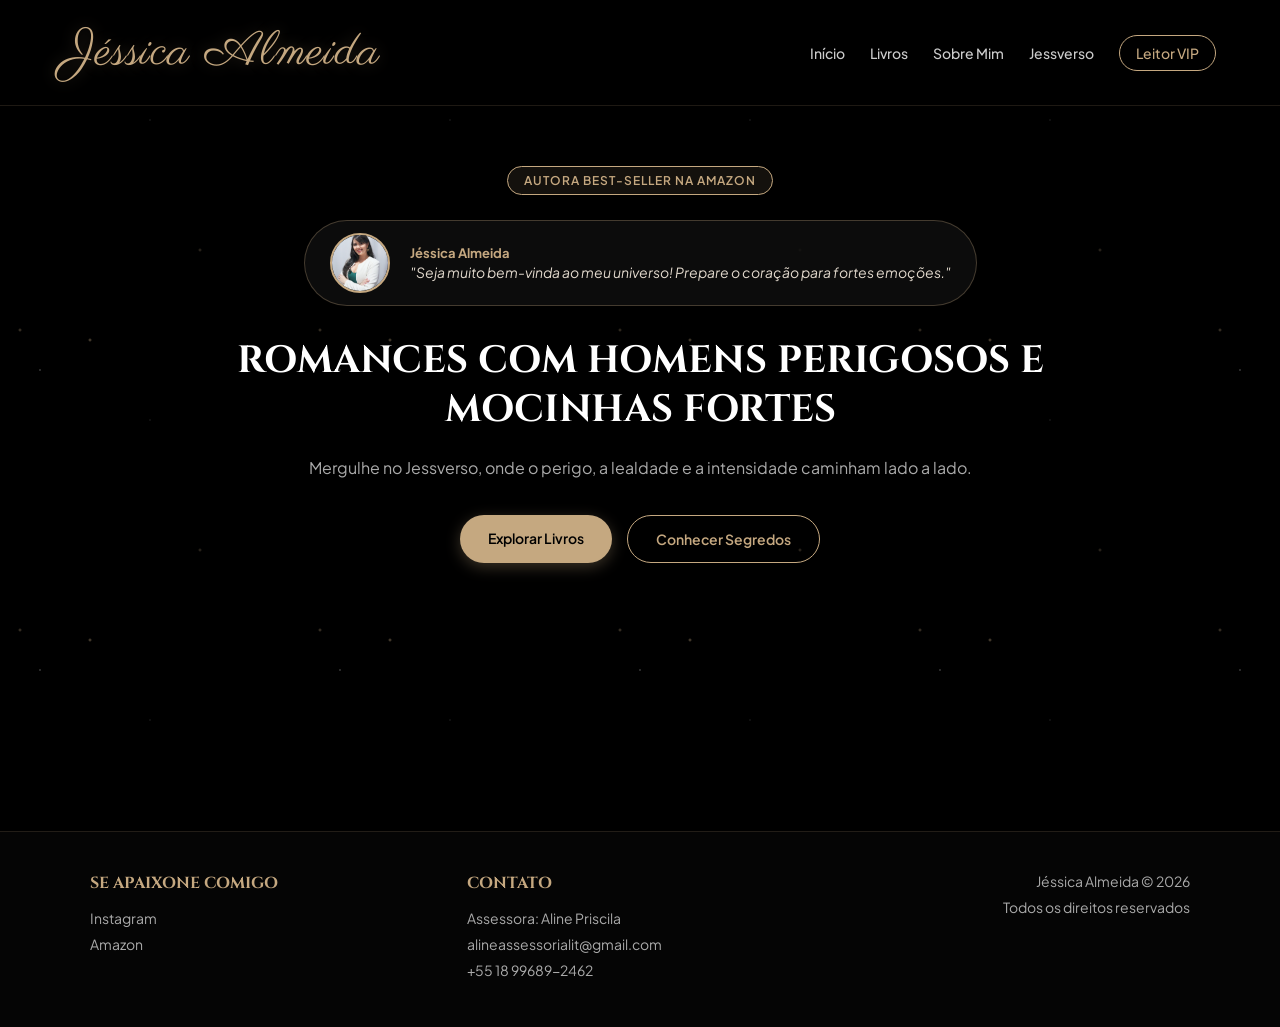
<file: site-irma/index.html>
<!DOCTYPE html>
<html lang="pt-BR">
<head>
    <meta charset="UTF-8">
    <meta name="viewport" content="width=device-width, initial-scale=1.0">
    <title>Jéssica Almeida | Autora Best-Seller</title>
    <link rel="preconnect" href="https://fonts.googleapis.com">
    <link rel="preconnect" href="https://fonts.gstatic.com" crossorigin>
    <link href="https://fonts.googleapis.com/css2?family=Cinzel:wght@500;600;700&family=Parisienne&family=Plus+Jakarta+Sans:wght@300;400;500;600&display=swap" rel="stylesheet">
    
    <style>
        * {
            box-sizing: border-box;
            margin: 0;
            padding: 0;
        }

        body {
            background-color: #000000 !important;
            color: #fff;
            font-family: 'Plus Jakarta Sans', sans-serif;
            overflow-x: hidden;
            position: relative;
        }

        .estrelas-fundo {
            position: fixed;
            top: 0;
            left: 0;
            width: 100%;
            height: 100%;
            pointer-events: none;
            z-index: 0;
            background-image: 
                radial-gradient(2px 2px at 20px 30px, rgba(197, 168, 128, 0.4), rgba(0,0,0,0)),
                radial-gradient(1.5px 1.5px at 40px 70px, rgba(255, 255, 255, 0.3), rgba(0,0,0,0)),
                radial-gradient(2px 2px at 90px 40px, rgba(197, 168, 128, 0.5), rgba(0,0,0,0)),
                radial-gradient(1px 1px at 150px 120px, rgba(255, 255, 255, 0.2), rgba(0,0,0,0)),
                radial-gradient(2px 2px at 200px 250px, rgba(197, 168, 128, 0.3), rgba(0,0,0,0));
            background-repeat: repeat;
            background-size: 300px 300px;
            animation: moverEstrelas 25s linear infinite;
        }

        @keyframes moverEstrelas {
            0% { transform: translateY(0); }
            100% { transform: translateY(-300px); }
        }

        .header {
            position: relative;
            z-index: 10;
            display: flex;
            justify-content: space-between;
            align-items: center;
            padding: 20px 5%;
            background: rgba(0, 0, 0, 0.85);
            backdrop-filter: blur(10px);
            border-bottom: 1px solid rgba(197, 168, 128, 0.15);
        }

        .logo-texto span {
            font-family: 'Parisienne', cursive; 
            font-size: 48px; 
            color: #c5a880; 
            letter-spacing: 1px;
            text-shadow: 0 0 15px rgba(197, 168, 128, 0.3);
        }

        .nav-links {
            display: flex;
            gap: 25px;
            align-items: center;
        }

        .nav-links a {
            color: #ccc;
            text-decoration: none;
            font-size: 14px;
            font-weight: 500;
            transition: color 0.3s;
            cursor: pointer;
        }

        .nav-links a:hover {
            color: #c5a880;
        }

        .btn-vip-nav {
            border: 1px solid #c5a880;
            padding: 8px 16px;
            border-radius: 20px;
            color: #c5a880 !important;
            transition: background 0.3s, color 0.3s !important;
        }

        .btn-vip-nav:hover {
            background: #c5a880;
            color: #000 !important;
        }

        .main-conteudo {
            position: relative;
            z-index: 5;
            min-height: 75vh;
        }

        .aba-conteudo {
            display: none;
            opacity: 0;
            transition: opacity 0.5s ease;
        }

        .aba-conteudo.ativa {
            display: block;
            opacity: 1;
            animation: fadeIn 0.6s ease forwards;
        }

        @keyframes fadeIn {
            from { opacity: 0; transform: translateY(10px); }
            to { opacity: 1; transform: translateY(0); }
        }

        .hero {
            display: flex;
            flex-direction: column;
            align-items: center;
            text-align: center;
            padding: 60px 20px;
            max-width: 900px;
            margin: 0 auto;
        }

        .badge-amazon {
            background: rgba(197, 168, 128, 0.1);
            border: 1px solid #c5a880;
            color: #c5a880;
            padding: 6px 16px;
            border-radius: 30px;
            font-size: 12px;
            font-weight: 600;
            letter-spacing: 1px;
            text-transform: uppercase;
            margin-bottom: 25px;
        }

        .avatar-boas-vindas {
            display: flex;
            align-items: center;
            gap: 20px;
            margin-bottom: 30px;
            background: rgba(15, 15, 15, 0.8);
            border: 1px solid rgba(197, 168, 128, 0.3);
            padding: 12px 25px;
            border-radius: 50px;
            box-shadow: 0 10px 30px rgba(0,0,0,0.7);
            animation: flutuarAvatar 4s ease-in-out infinite;
        }

        @keyframes flutuarAvatar {
            0% { transform: translateY(0px); }
            50% { transform: translateY(-5px); }
            100% { transform: translateY(0px); }
        }

        .avatar-img-container {
            width: 60px;
            height: 60px;
            border-radius: 50%;
            overflow: hidden;
            border: 2px solid #c5a880;
            flex-shrink: 0;
        }

        .avatar-img-container img {
            width: 100%;
            height: 100%;
            object-fit: cover;
        }

        .avatar-balao {
            font-size: 14px;
            color: #e2d9cd;
            text-align: left;
            font-style: italic;
        }

        .avatar-balao strong {
            color: #c5a880;
            font-style: normal;
            display: block;
            font-size: 13px;
            margin-bottom: 2px;
        }

        .hero h1 {
            font-family: 'Cinzel', serif;
            font-size: 38px;
            line-height: 1.3;
            color: #fff;
            margin-bottom: 20px;
            text-shadow: 0 5px 15px rgba(0,0,0,0.8);
        }

        .hero p {
            color: #aaa;
            font-size: 16px;
            line-height: 1.6;
            margin-bottom: 35px;
            max-width: 700px;
        }

        .hero-botoes {
            display: flex;
            gap: 15px;
            flex-wrap: wrap;
            justify-content: center;
        }

        .btn-primario, .btn-secundario {
            padding: 14px 28px;
            border-radius: 30px;
            font-weight: 600;
            font-size: 14px;
            cursor: pointer;
            text-decoration: none;
            transition: all 0.3s ease;
        }

        .btn-primario {
            background-color: #c5a880;
            color: #000;
            box-shadow: 0 4px 15px rgba(197, 168, 128, 0.3);
        }

        .btn-primario:hover {
            background-color: #d8be96;
            transform: translateY(-2px);
            box-shadow: 0 6px 20px rgba(197, 168, 128, 0.5);
        }

        .btn-secundario {
            background: transparent;
            border: 1px solid #c5a880;
            color: #c5a880;
        }

        .btn-secundario:hover {
            background: rgba(197, 168, 128, 0.1);
            transform: translateY(-2px);
        }

        .secao-interna {
            max-width: 1200px;
            margin: 0 auto;
            padding: 50px 20px;
        }

        .secao-interna h2 {
            font-family: 'Cinzel', serif;
            font-size: 30px;
            color: #c5a880;
            margin-bottom: 10px;
        }

        .subtitulo-secao {
            color: #888;
            font-size: 15px;
            margin-bottom: 30px;
        }

        .categoria-titulo {
            font-family: 'Cinzel', serif;
            color: #c5a880;
            font-size: 20px;
            margin-top: 40px;
            margin-bottom: 20px;
            border-bottom: 1px solid rgba(197, 168, 128, 0.2);
            padding-bottom: 10px;
        }

        /* GRID PARA ALINHAR PERFEITAMENTE LADO A LADO */
        .grade-livros {
            display: grid;
            grid-template-columns: repeat(auto-fill, minmax(220px, 1fr));
            gap: 25px;
            margin-bottom: 30px;
        }

        .card-livro {
            background: #0a0a0a;
            border: 1px solid rgba(197, 168, 128, 0.2);
            border-radius: 12px;
            padding: 15px;
            text-align: center;
            transition: all 0.4s cubic-bezier(0.165, 0.84, 0.44, 1);
            box-shadow: 0 5px 15px rgba(0,0,0,0.5);
            display: flex;
            flex-direction: column;
            justify-content: space-between;
        }

        .card-livro:hover {
            transform: translateY(-8px) scale(1.02);
            border-color: #c5a880;
            box-shadow: 0 15px 35px rgba(197, 168, 128, 0.25);
        }

        .capa-container {
            width: 100%;
            height: 350px; 
            border-radius: 8px;
            overflow: hidden;
            margin-bottom: 15px;
            background: #050505;
        }

        .capa-container img {
            width: 100%;
            height: 100%;
            object-fit: cover; 
            object-position: center;
            transition: transform 0.5s ease;
        }

        .card-livro:hover .capa-container img {
            transform: scale(1.04);
        }

        .card-livro h3 {
            font-size: 15px;
            color: #fff;
            margin-bottom: 15px;
            font-weight: 600;
            line-height: 1.4;
        }

        .btn-livro {
            display: block;
            background: rgba(197, 168, 128, 0.1);
            color: #c5a880;
            border: 1px solid #c5a880;
            padding: 10px;
            border-radius: 6px;
            font-size: 13px;
            font-weight: 600;
            text-decoration: none;
            transition: all 0.3s;
        }

        .btn-livro:hover {
            background: #c5a880;
            color: #000;
        }

        .mensagem-vazio {
            color: #666;
            font-style: italic;
            font-size: 14px;
        }

        .sobre-container-centralizado {
            text-align: center; 
            max-width: 700px; 
            margin: 0 auto; 
            padding: 40px 20px;
        }

        .sobre-foto-centralizada img {
            width: 250px;
            max-width: 100%;
            height: auto;
            border-radius: 12px;
            border: 2px solid #c5a880;
            box-shadow: 0 10px 30px rgba(197, 168, 128, 0.2);
            transition: transform 0.4s ease;
        }

        .sobre-foto-centralizada img:hover {
            transform: scale(1.03);
        }

        .story-container-central {
            display: block;
            width: 290px;
            max-width: 100%;
            margin: 0 auto;
            border-radius: 28px;
            overflow: hidden;
            box-shadow: 0 15px 40px rgba(0,0,0,0.9), 0 0 25px rgba(197, 168, 128, 0.25);
            border: 2px solid #c5a880;
            background: #000;
            animation: flutuarCardWhatsApp 3.5s ease-in-out infinite, pulsarBrilho 2s infinite alternate;
            text-decoration: none;
            transition: transform 0.3s ease, box-shadow 0.3s ease;
        }

        @keyframes flutuarCardWhatsApp {
            0% { transform: translateY(0px) rotate(0deg); }
            50% { transform: translateY(-8px) rotate(0.5deg); }
            100% { transform: translateY(0px) rotate(0deg); }
        }

        @keyframes pulsarBrilho {
            0% { box-shadow: 0 15px 40px rgba(0,0,0,0.9), 0 0 15px rgba(197, 168, 128, 0.2); }
            100% { box-shadow: 0 20px 50px rgba(0,0,0,0.95), 0 0 35px rgba(197, 168, 128, 0.5); }
        }

        .story-container-central:hover {
            transform: scale(1.04);
        }

        .story-bg {
            width: 100%;
            display: block;
            height: auto;
            transition: transform 0.5s ease;
        }

        .story-container-central:hover .story-bg {
            transform: scale(1.05);
        }

        .vip-container-centralizado {
            max-width: 600px; 
            margin: 0 auto; 
            padding: 40px 20px; 
            text-align: center;
        }

        .form-vip {
            display: flex; 
            flex-direction: column; 
            gap: 20px; 
            text-align: left;
            background: rgba(10, 10, 10, 0.7);
            padding: 30px;
            border-radius: 12px;
            border: 1px solid rgba(197, 168, 128, 0.2);
            box-shadow: 0 10px 30px rgba(0,0,0,0.5);
        }

        .grupo-input input {
            width: 100%; 
            padding: 14px; 
            background: #0d0d0d; 
            border: 1px solid rgba(197, 168, 128, 0.4); 
            color: #fff; 
            border-radius: 6px; 
            font-family: 'Plus Jakarta Sans', sans-serif;
            transition: border-color 0.3s;
        }

        .grupo-input input:focus {
            outline: none;
            border-color: #c5a880;
            box-shadow: 0 0 10px rgba(197, 168, 128, 0.2);
        }

        .btn-enviar-vip {
            background-color: #c5a880; 
            color: #0d0d0d; 
            font-weight: 700; 
            padding: 16px; 
            border: none; 
            border-radius: 6px; 
            cursor: pointer; 
            margin-top: 10px; 
            font-family: 'Plus Jakarta Sans', sans-serif; 
            font-size: 15px; 
            width: 100%; 
            transition: background 0.3s, transform 0.2s;
        }

        .btn-enviar-vip:hover {
            background-color: #d8be96;
            transform: translateY(-2px);
        }

        .footer-site {
            position: relative;
            z-index: 5;
            background: #050505;
            border-top: 1px solid rgba(197, 168, 128, 0.15);
            padding: 40px 5%;
            margin-top: 50px;
        }

        .footer-conteudo {
            max-width: 1100px;
            margin: 0 auto;
            display: grid;
            grid-template-columns: repeat(auto-fit, minmax(250px, 1fr));
            gap: 30px;
        }

        .footer-coluna h3 {
            font-family: 'Cinzel', serif;
            color: #c5a880;
            font-size: 16px;
            margin-bottom: 15px;
        }

        .footer-coluna p, .footer-coluna a {
            color: #aaa;
            font-size: 14px;
            text-decoration: none;
            display: block;
            margin-bottom: 8px;
            transition: color 0.3s;
        }

        .footer-coluna a:hover {
            color: #c5a880;
        }

        .footer-coluna.direitos {
            text-align: right;
        }

        @media(max-width: 768px) {
            .header {
                flex-direction: column;
                gap: 15px;
            }
            .footer-coluna.direitos {
                text-align: left;
            }
            .hero h1 {
                font-size: 28px;
            }
        }
    </style>
</head>
<body>

    <div class="estrelas-fundo"></div>

    <header class="header">
        <div class="logo-texto" style="cursor: pointer;" onclick="mudarAba('inicio')">
            <span>Jéssica Almeida</span>
        </div>
        <nav class="nav-links">
            <a onclick="mudarAba('inicio')">Início</a>
            <a onclick="mudarAba('livros')">Livros</a>
            <a onclick="mudarAba('sobre')">Sobre Mim</a>
            <a onclick="mudarAba('jessverso')">Jessverso</a>
            <a onclick="mudarAba('vip')" class="btn-vip-nav">Leitor VIP</a>
        </nav>
    </header>

    <main class="main-conteudo">

        <section id="aba-inicio" class="aba-conteudo ativa">
            <div class="hero">
                <span class="badge-amazon">Autora Best-Seller na Amazon</span>
                
                <div class="avatar-boas-vindas">
                    <div class="avatar-img-container">
                        <img src="leile.png" alt="Jéssica Almeida">
                    </div>
                    <div class="avatar-balao">
                        <strong>Jéssica Almeida</strong>
                        "Seja muito bem-vinda ao meu universo! Prepare o coração para fortes emoções."
                    </div>
                </div>

                <h1>ROMANCES COM HOMENS PERIGOSOS E MOCINHAS FORTES</h1>
                <p>Mergulhe no Jessverso, onde o perigo, a lealdade e a intensidade caminham lado a lado.</p>
                <div class="hero-botoes">
                    <a class="btn-primario" onclick="mudarAba('livros')">Explorar Livros</a>
                    <a class="btn-secundario" onclick="mudarAba('vip')">Conhecer Segredos</a>
                </div>
            </div>
        </section>

        <section id="aba-livros" class="aba-conteudo">
            <div class="secao-interna">
                <h2>OBRAS & LIVROS</h2>
                <p class="subtitulo-secao">Conheça todos os títulos que compõem o Jessverso.</p>
                
                <h3 class="categoria-titulo">✨ Lançamentos</h3>
                <div class="grade-livros" id="grade-lancamentos"></div>

                <h3 class="categoria-titulo">📖 Livros Físicos</h3>
                <div class="grade-livros" id="grade-fisicos"></div>

                <h3 class="categoria-titulo">📱 E-books (Amazon)</h3>
                <div class="grade-livros" id="grade-amazon"></div>
            </div>
        </section>

        <section id="aba-sobre" class="aba-conteudo">
            <div class="sobre-container-centralizado">
                <h2 style="font-family: 'Cinzel', serif; color: #c5a880; font-size: 28px; margin-bottom: 20px;">JÉSSICA ALMEIDA</h2>
                <div class="sobre-foto-centralizada" style="margin-bottom: 25px;">
                    <img src="leile.png" alt="Jéssica Almeida">
                </div>
                <div class="sobre-texto-centralizado" style="color: #ccc; line-height: 1.8; font-size: 15px; margin-bottom: 25px;">
                    <p style="margin-bottom: 15px;">Sou casada há doze anos e mãe atípica do Bernardo, de sete anos.</p>
                    <p style="margin-bottom: 15px;">Com 34 anos de idade, resido em Brasília. Sou uma menina mulher, leve, que consegue envolver e prender os meus leitores, com uma leitura intensa, repleta de fortes emoções.</p>
                    <p style="margin-bottom: 15px;">Conhecida como Jess pelas leitoras, comecei a me aventurar no mundo da escrita em outubro de 2024, quando publiquei o meu primeiro livro em uma plataforma de leitura, onde me vi em um caminho sem volta, ficando completamente apaixonada pelo mundo dos romances.</p>
                </div>
                <div class="chamada-insta">
                    <a href="https://instagram.com/jessica_escritora" target="_blank" style="color: #c5a880; text-decoration: none; font-weight: 600; font-size: 16px;">Instagram: @jessica_escritora</a>
                </div>
            </div>
        </section>

        <section id="aba-jessverso" class="aba-conteudo">
            <div class="secao-interna" style="text-align: center;">
                <h2 style="font-family: 'Cinzel', serif; color: #c5a880; font-size: 26px; margin-bottom: 8px;">GRUPO DE LEITORAS</h2>
                <p style="color: #999; font-size: 14px; margin-bottom: 30px; font-weight: 300;">Clique na foto abaixo para entrar direto no nosso cantinho de Leitoras.</p>
                
                <a href="https://chat.whatsapp.com/H7be10EvHgoF2TTAztqiYe?s=cl&p=a&mlu=4" target="_blank" class="story-container-central" title="Entrar no Grupo do WhatsApp">
                    <img src="storys.jpeg" alt="Implacáveis da Jess" class="story-bg">
                </a>
            </div>
        </section>

        <section id="aba-vip" class="aba-conteudo">
            <div class="vip-container-centralizado">
                <h2 style="font-family: 'Cinzel', serif; color: #fff; font-size: 26px; margin-bottom: 10px;">CONHEÇA MEUS SEGREDOS</h2>
                <p class="subtitulo-secao" style="color: #aaa; margin-bottom: 25px; line-height: 1.6;">Garanta acesso a trechos secretos e surpresas preparadas especialmente para quem vive os meus romances.</p>
                
                <form class="form-vip" onsubmit="event.preventDefault(); alert('Inscrição realizada com sucesso!');">
                    <div class="grupo-input">
                        <label for="whatsapp" style="display: block; color: #ccc; margin-bottom: 8px; font-size: 13px;">WhatsApp *</label>
                        <input type="text" id="whatsapp" required placeholder="(00) 00000-0000">
                    </div>
                    <div class="grupo-input">
                        <label for="email" style="display: block; color: #ccc; margin-bottom: 8px; font-size: 13px;">E-mail *</label>
                        <input type="email" id="email" required placeholder="seu@email.com">
                    </div>
                    <div class="grupo-input">
                        <label for="nome" style="display: block; color: #ccc; margin-bottom: 8px; font-size: 13px;">Nome *</label>
                        <input type="text" id="nome" required placeholder="Seu nome completo">
                    </div>
                    <div class="grupo-input">
                        <label for="instagram" style="display: block; color: #ccc; margin-bottom: 8px; font-size: 13px;">Usuário no Instagram *</label>
                        <input type="text" id="instagram" required placeholder="@meuusuario">
                    </div>
                    <button type="submit" class="btn-enviar-vip">Quero fazer parte</button>
                </form>
            </div>
        </section>

    </main>

    <footer class="footer-site">
        <div class="footer-conteudo">
            <div class="footer-coluna">
                <h3>SE APAIXONE COMIGO</h3>
                <div class="footer-sociais">
                    <a href="https://instagram.com/jessica_escritora" target="_blank">Instagram</a>
                    <a href="https://www.amazon.com.br/stores/author/B0CVVC7432/allbooks?ingress=0&visitId=e14b7d9a-c89e-447a-851c-27ed2e7ebd3e" target="_blank">Amazon</a>
                </div>
            </div>
            <div class="footer-coluna">
                <h3>CONTATO</h3>
                <p>Assessora: Aline Priscila</p>
                <p>alineassessorialit@gmail.com</p>
                <p>+55 18 99689-2462</p>
            </div>
            <div class="footer-coluna direitos">
                <p>Jéssica Almeida &copy; 2026</p>
                <p>Todos os direitos reservados</p>
            </div>
        </div>
    </footer>

    <script>
        function mudarAba(nomeAba) {
            const abas = document.querySelectorAll('.aba-conteudo');
            abas.forEach(aba => aba.classList.remove('ativa'));

            const abaAtiva = document.getElementById('aba-' + nomeAba);
            if (abaAtiva) {
                abaAtiva.classList.add('ativa');
            }

            window.scrollTo({ top: 0, behavior: 'smooth' });
        }

        const lancamentos = [];

        const livrosFisicos = [
            { titulo: "A Noiva Rejeitada pelo Sheik", capa: "livro1.jpeg", link: "https://www.amazon.com.br/stores/author/B0CVVC7432/allbooks?ingress=0&visitId=e14b7d9a-c89e-447a-851c-27ed2e7ebd3e" },
            { titulo: "O Agente", capa: "livro2.jpeg", link: "https://www.amazon.com.br/stores/author/B0CVVC7432/allbooks?ingress=0&visitId=e14b7d9a-c89e-447a-851c-27ed2e7ebd3e" },
            { titulo: "O Viúvo", capa: "livro3.jpeg", link: "https://www.amazon.com.br/stores/author/B0CVVC7432/allbooks?ingress=0&visitId=e14b7d9a-c89e-447a-851c-27ed2e7ebd3e" },
            { titulo: "O Federal", capa: "livro4.jpeg", link: "https://www.amazon.com.br/stores/author/B0CVVC7432/allbooks?ingress=0&visitId=e14b7d9a-c89e-447a-851c-27ed2e7ebd3e" },
            { titulo: "A Noiva Substituta do Mafioso Amargurado", capa: "livro5.jpeg", link: "https://www.unicornbooks.com.br/a-noiva-substituta-do-mafioso-amargurado" }
        ];

        const ebooksAmazon = [];

        function preencherGrade(idGrade, lista) {
            const grade = document.getElementById(idGrade);
            if (!grade) return;

            grade.innerHTML = "";

            if (lista.length === 0) {
                grade.innerHTML = '<p class="mensagem-vazio">Em breve novas obras disponíveis nesta seção.</p>';
                return;
            }

            lista.forEach((livro) => {
                const card = document.createElement('div');
                card.className = 'card-livro';
                card.innerHTML = `
                    <div class="capa-container">
                        <img src="${livro.capa}" alt="${livro.titulo}">
                    </div>
                    <h3>${livro.titulo}</h3>
                    <a href="${livro.link}" target="_blank" class="btn-livro">Comprar o Livro</a>
                `;
                grade.appendChild(card);
            });
        }

        function carregarTodosLivros() {
            preencherGrade('grade-lancamentos', lancamentos);
            preencherGrade('grade-fisicos', livrosFisicos);
            preencherGrade('grade-amazon', ebooksAmazon);
        }

        document.addEventListener("DOMContentLoaded", carregarTodosLivros);
    </script>
</body>
</html>
</file>
